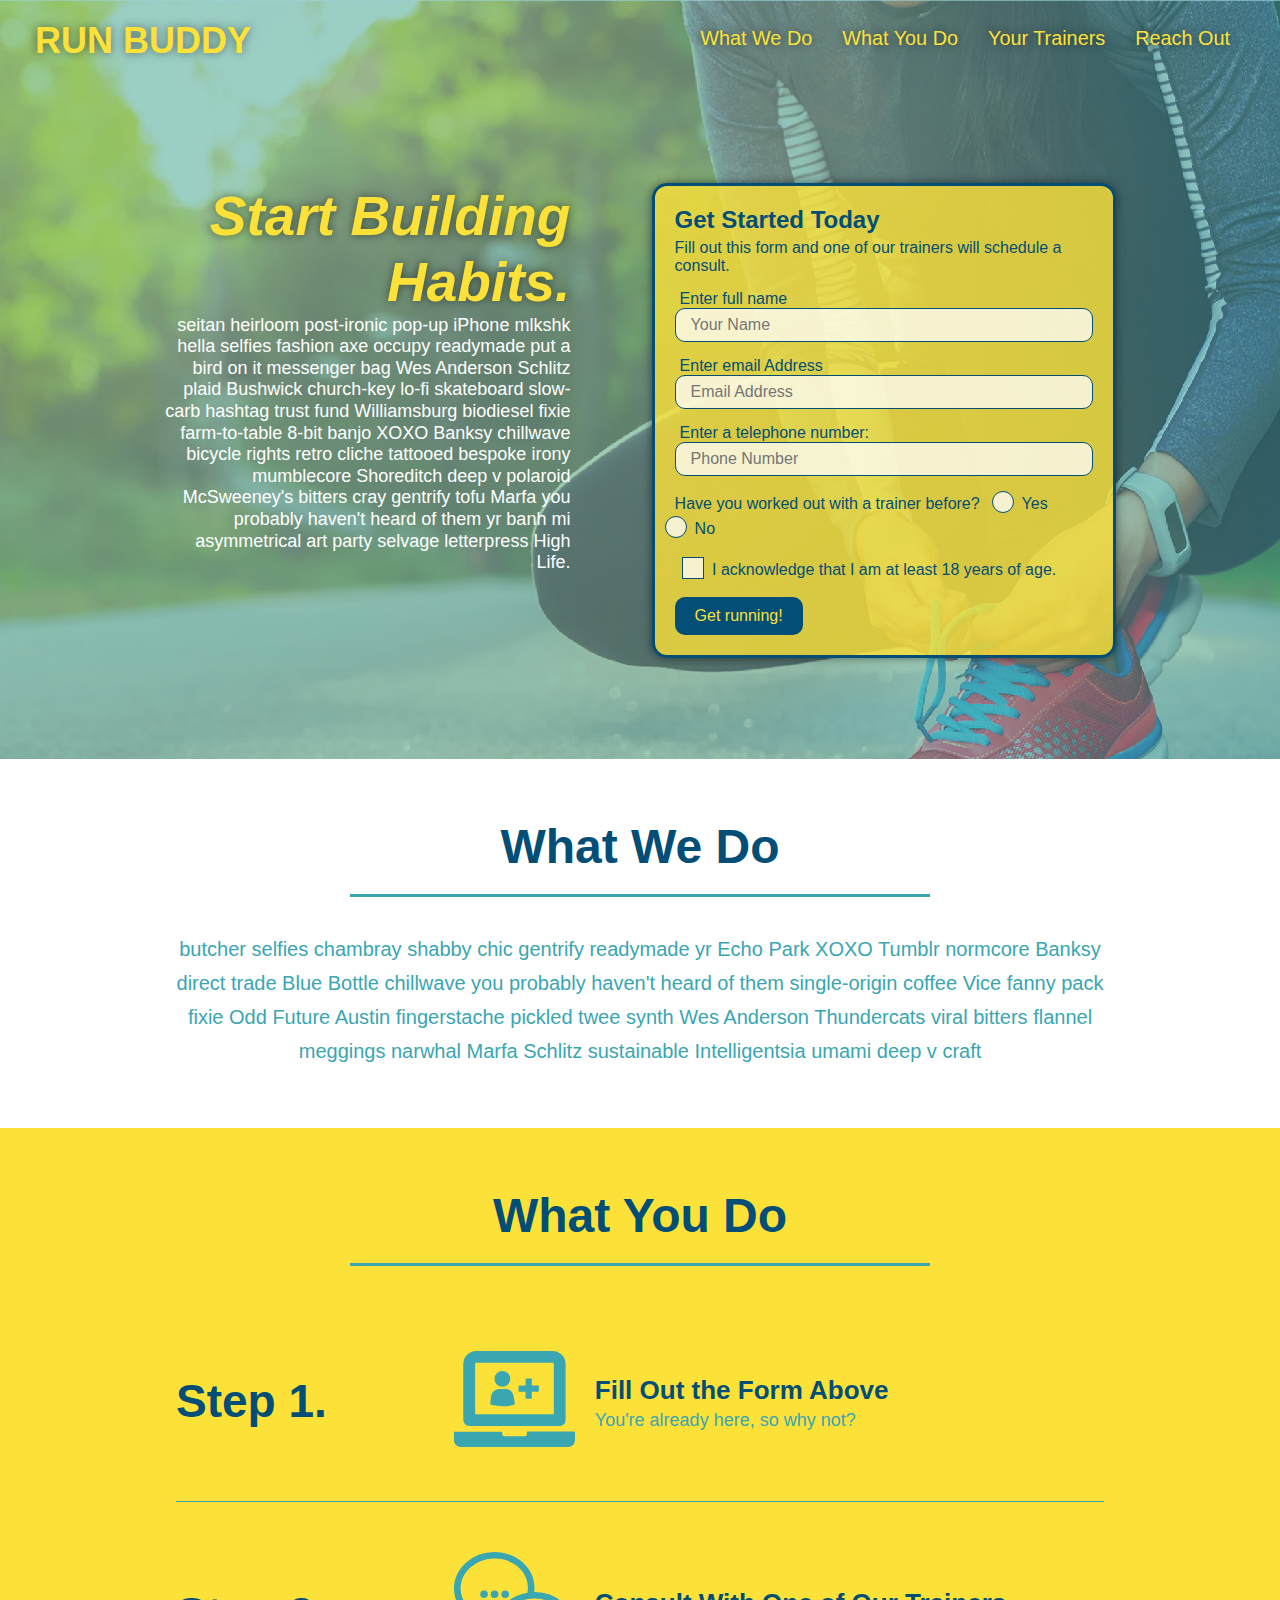
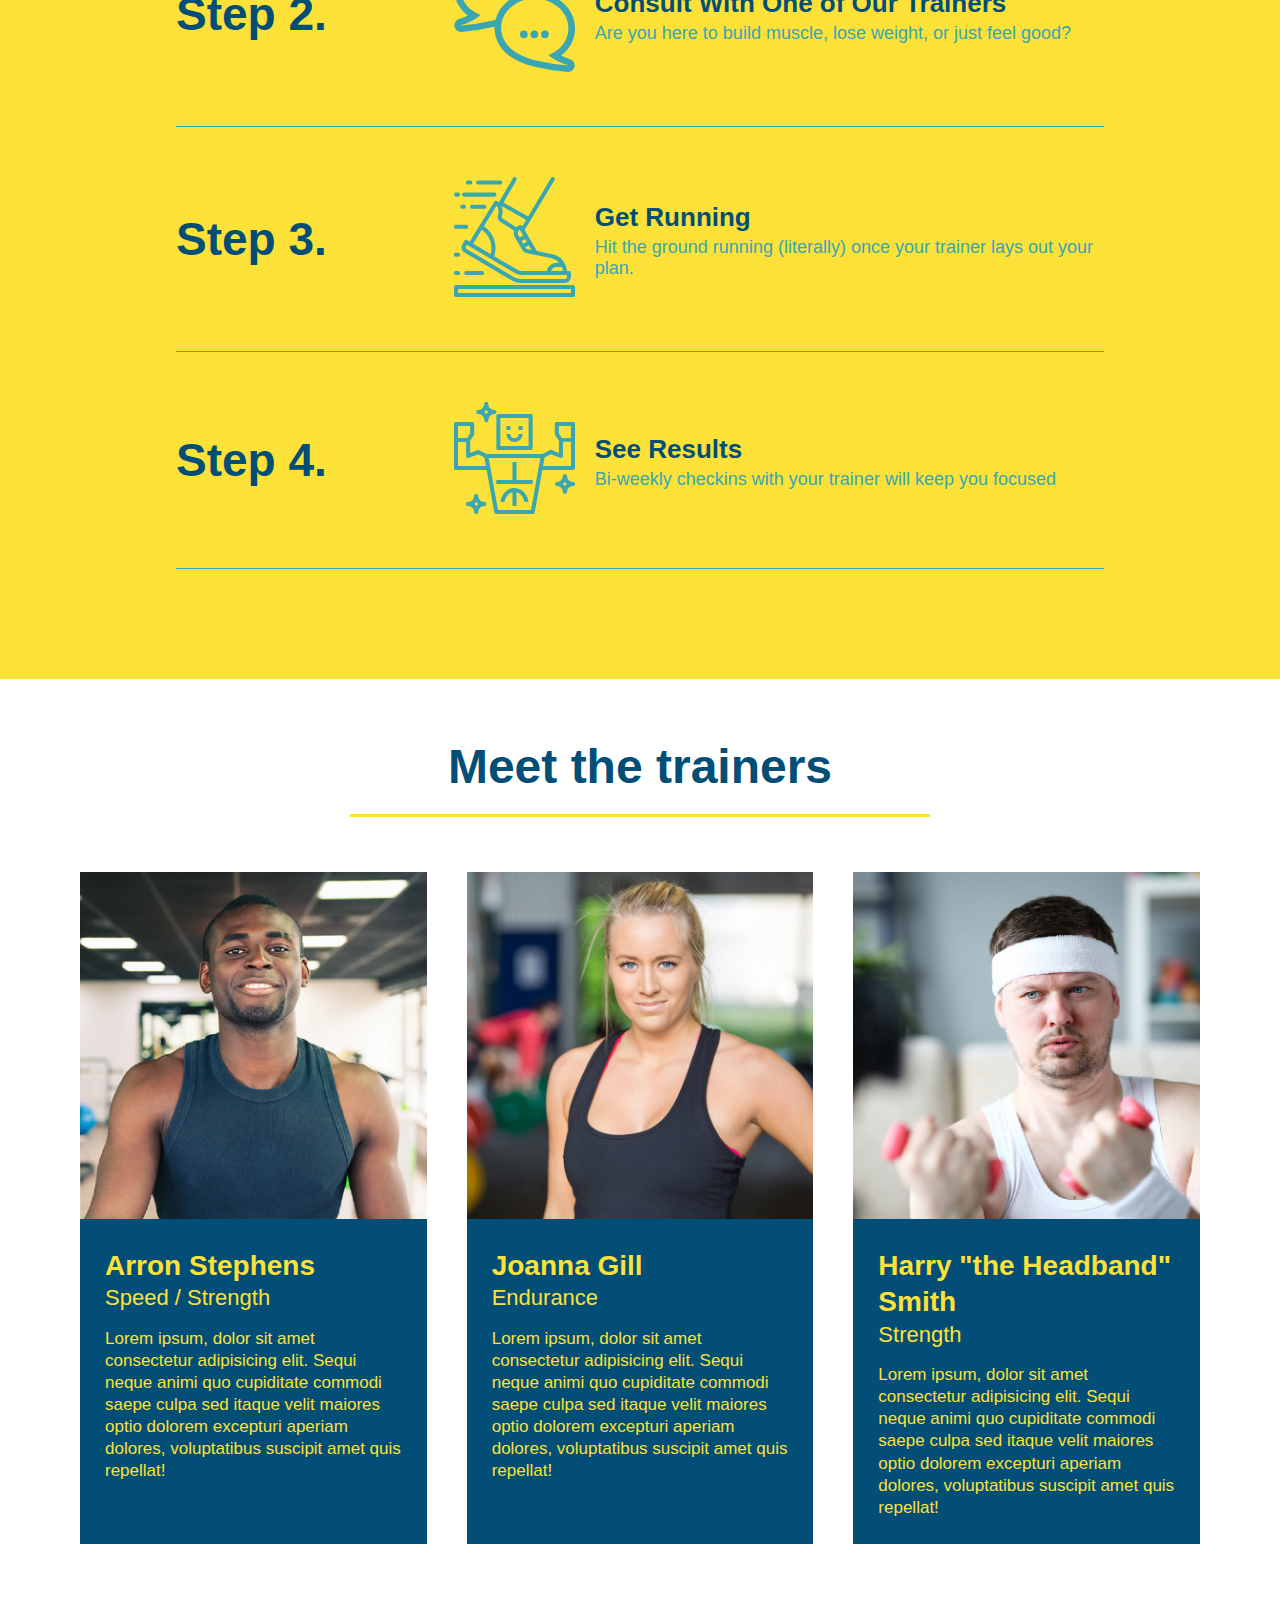
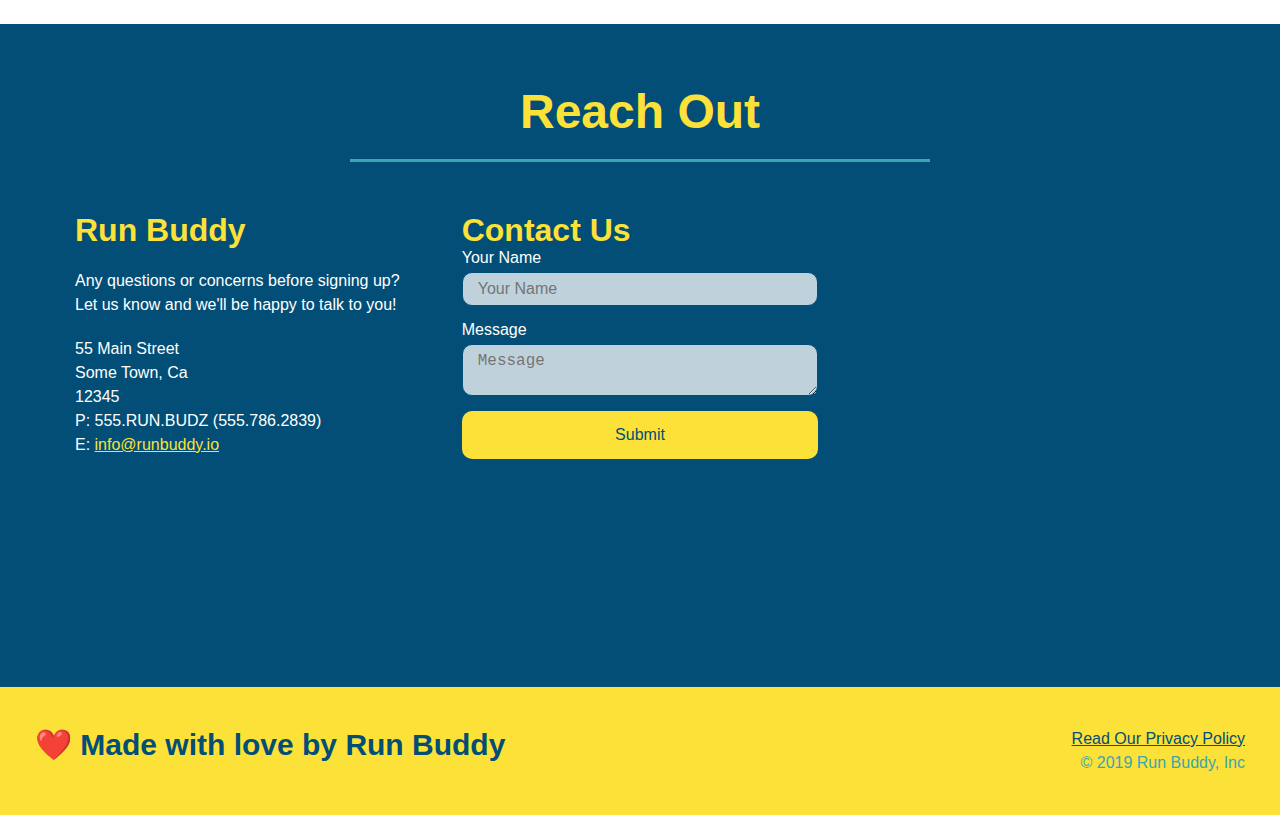
<file: index.html>
<!DOCTYPE html>
<html lang="en">
    <head>
        <meta charset="UTF-8" />
        <meta name="viewport" content="width=device-width, initial-scale=1.0" />
        <link rel="stylesheet" href = "./assets/css/style.css">
        <title>Run Buddy</title>
    </head>
 
    <body>
        <header>
        <h1>
            <a href="/">RUN BUDDY</a> 
        </h1>
        <nav>
            <!-- Unordered list element-->
            <ul>
                <!-- List item element-->
                <li>
                    <!-- Anchor element -->
                    <a href="#what-we-do">What We Do</a>
                </li>
                <li>
                    <a href="#what-you-do">What You Do</a>
                </li>
                <li>
                    <a href="#your-trainers">Your Trainers</a>
                </li>
                <li>
                    <a href="#reach-out">Reach Out</a>
                </li>
            </ul>
        </nav>
        </header>
        <section class="hero">
            <div class="hero-cta">
                <h2>Start Building Habits.</h2>
                <p>
                    seitan heirloom post-ironic pop-up iPhone mlkshk hella selfies fashion axe occupy readymade put a bird on it messenger bag Wes Anderson Schlitz plaid Bushwick church-key lo-fi skateboard slow-carb hashtag trust fund Williamsburg biodiesel fixie farm-to-table 8-bit banjo XOXO Banksy chillwave bicycle rights retro cliche tattooed bespoke irony mumblecore Shoreditch deep v polaroid McSweeney's bitters cray gentrify tofu Marfa you probably haven't heard of them yr banh mi asymmetrical art party selvage letterpress High Life.
                </p>
            </div>
            <div class="hero-form">
                <h3>Get Started Today</h3>
                <p>Fill out this form and one of our trainers will schedule a consult.</p>
            <form>
                <label for="name">Enter full name</label>
                <input type="text" placeholder="Your Name" name="name" id = "name" class="form-input"/>
                <label for="email">Enter email Address</label>
                <input type="email" placeholder="Email Address" name="email" class="form-input"/>
                <label for="phone">Enter a telephone number:</label>
                <input type="tel" placeholder="Phone Number" name="phone" id = "phone"class="form-input"/>
                <p>
                    Have you worked out with a trainer before?
                    <span class="radio-wrapper">
                        <input type="radio" name="trainer-confirm" id="trainer-yes"/>
                        <label for="trainer-yes">Yes</label>
                    </span>
                    <span class="radio-wrapper">
                        <input type="radio" name="trainer-confirm" id="trainer-no"/>
                        <label for="trainer-no">No</label>
                    </span>
                </p>
                <p>                    
                    <span class="checkbox-wrapper">
                        <input type="checkbox" name="age-confirm" id="checkbox" />
                        <label for="checkbox">I acknowledge that I am at least 18 years of age.</label>
                      </span>
                </p>
                <button type="submit">
                    Get running!
                </button>
            </form>
            </div>
        </section>
        <!--hero/jumbotron-->

        <!-- "what we do section"-->
        <section id ="what-we-do" class="intro">
            <div class="flex-row">
            <h2 class="section-title secondary-border">What We Do</h2>
            </div>
            <div class="flex-row">
            <p>
                butcher selfies chambray shabby chic gentrify readymade yr Echo Park XOXO Tumblr normcore Banksy direct trade Blue Bottle chillwave you probably haven't heard of them single-origin coffee Vice fanny pack fixie Odd Future Austin fingerstache pickled twee synth Wes Anderson Thundercats viral bitters flannel meggings narwhal Marfa Schlitz sustainable Intelligentsia umami deep v craft
            </p>
            </div>
        </section>

        <!-- "what you do section"-->
        <section id = "what-you-do" class="steps">
            <div class="flex-row">
            <h2 class="section-title secondary-border">What You Do</h2>
            </div>
            <div class="step">
                <h3>Step 1.</h3>
                <div class="step-info">
                    <div class="step-img">
                        <img src="./assets/images/step-1.svg" alt=""/>
                    </div>
                    <div class="step-text">
                        <h4>Fill Out the Form Above</h4>
                        <p>You're already here, so why not?</p>
                    </div>
                </div>

            </div>
            <div class="step">
                <h3>Step 2.</h3>
                <div class="step-info">
                    <div class="step-img">
                        <img src="./assets/images/step-2.svg" alt=""/>
                    </div>
                    <div class="step-text">
                        <h4>Consult With One of Our Trainers</h4>
                        <p>Are you here to build muscle, lose weight, or just feel good?</p>
                    </div>
                </div>
            </div>
            <div class="step">
                <h3>Step 3.</h3>
                <div class="step-info">
                  <div class="step-img">
                    <img src="./assets/images/step-3.svg" alt="" />
                  </div>
                  <div class="step-text">
                    <h4>Get Running</h4>
                    <p>Hit the ground running (literally) once your trainer lays out your plan.</p>
                  </div>
                </div>
              </div>
              <div class="step">
                <h3>Step 4.</h3>
                <div class="step-info">
                  <div class="step-img">
                    <img src="./assets/images/step-4.svg" alt="" />
                  </div>
                  <div class="step-text">
                    <h4>See Results</h4>
                    <p>Bi-weekly checkins with your trainer will keep you focused</p>
                  </div>
                </div>
              </div>
        </section>

        <!-- "meet the trainers section"-->
        <section id="your-trainers">
            <div class="flex-row">
            <h2 class="section-title primary-border">Meet the trainers</h2>
            </div>
            <div class="trainers">
        <article class="trainer">
            <img src="./assets/images/trainer-1.jpg" alt="Arron Stephens in his workout clothes, ready to pump iron"/>
            <div class="trainer-bio">
                <h3 class="trainer-name">Arron Stephens</h3>
                <h4 class="trainer-role">Speed / Strength</h4>
                <p>
                    Lorem ipsum, dolor sit amet consectetur adipisicing elit. Sequi neque animi quo cupiditate commodi saepe culpa sed
                    itaque velit maiores optio dolorem excepturi aperiam dolores, voluptatibus suscipit amet quis repellat!
                </p>
            </div>
        </article>
        <!-- second trainer bio -->
        <article class="trainer">
            <img src="./assets/images/trainer-2.jpg" alt="Joanna Gill cooling off after a workout" />
            <div class="trainer-bio">
            <h3 class="trainer-name">Joanna Gill</h3>
            <h4 class="trainer-role">Endurance</h4>
            <p>
                Lorem ipsum, dolor sit amet consectetur adipisicing elit. Sequi neque animi quo cupiditate commodi saepe culpa sed
                itaque velit maiores optio dolorem excepturi aperiam dolores, voluptatibus suscipit amet quis repellat!
            </p>
            </div>
        </article>
        
        <!-- third trainer bio -->
        <article class="trainer">
            <img src="./assets/images/trainer-3.jpg" alt="Harry Smith wearing a headband and lifting comically small pink weights" />
            <div class="trainer-bio">
            <h3 class="trainer-name">Harry "the Headband" Smith</h3>
            <h4 class="trainer-role">Strength</h4>
            <p>
                Lorem ipsum, dolor sit amet consectetur adipisicing elit. Sequi neque animi quo cupiditate commodi saepe culpa sed
                itaque velit maiores optio dolorem excepturi aperiam dolores, voluptatibus suscipit amet quis repellat!
            </p>
            </div>
        </article>
    </div>
        </section>

        <!-- "reach out section"-->
        <section id="reach-out" class="contact">
            <div class="flex-row">
            <h2 class="section-title secondary-border">Reach Out</h2>
            </div>
            <div class="contact-info">
                <div>
                <h3>Run Buddy</h3>
                <p>
                    Any questions or concerns before signing up?
                    <br />
                    Let us know and we'll be happy to talk to you!
                </p>
                <address>
                    55 Main Street <br/>
                    Some Town, Ca <br/>
                    12345<br />
                    P: 555.RUN.BUDZ (555.786.2839)<br/>
                    E: <a href="mailto:info@runbuddy.io">info@runbuddy.io</a>
                </address>
            </div>
            <div class="contact-form">
                <h3>Contact Us</h3>
                <form>
                    <label for="contact-name">Your Name</label>
                    <input type="text" id="contact-name" placeholder="Your Name" />
                
                    <label for="contact-message">Message</label>
                    <textarea id="contact-message" placeholder="Message"></textarea>
                
                    <button type="submit">Submit</button>
                </form>
            </div>
            <iframe
            src="https://www.google.com/maps/embed?pb=!1m14!1m12!1m3!1d12182.30520634488!2d-74.0652613!3d40.2407219!2m3!1f0!2f0!3f0!3m2!1i1024!2i768!4f13.1!5e0!3m2!1sen!2sus!4v1561060983193!5m2!1sen!2sus"
            frameborder="0" style="border:0" allowfullscreen>
          </iframe>


        </div>
        </section>
        <footer>
            <h2>❤️ Made with love by Run Buddy</h2>
            <div>
                <a href="./privacy-policy.html">Read Our Privacy Policy</a><br />
                &copy; 2019 Run Buddy, Inc
            </div>
        </footer>
    </body>
</html>
</file>
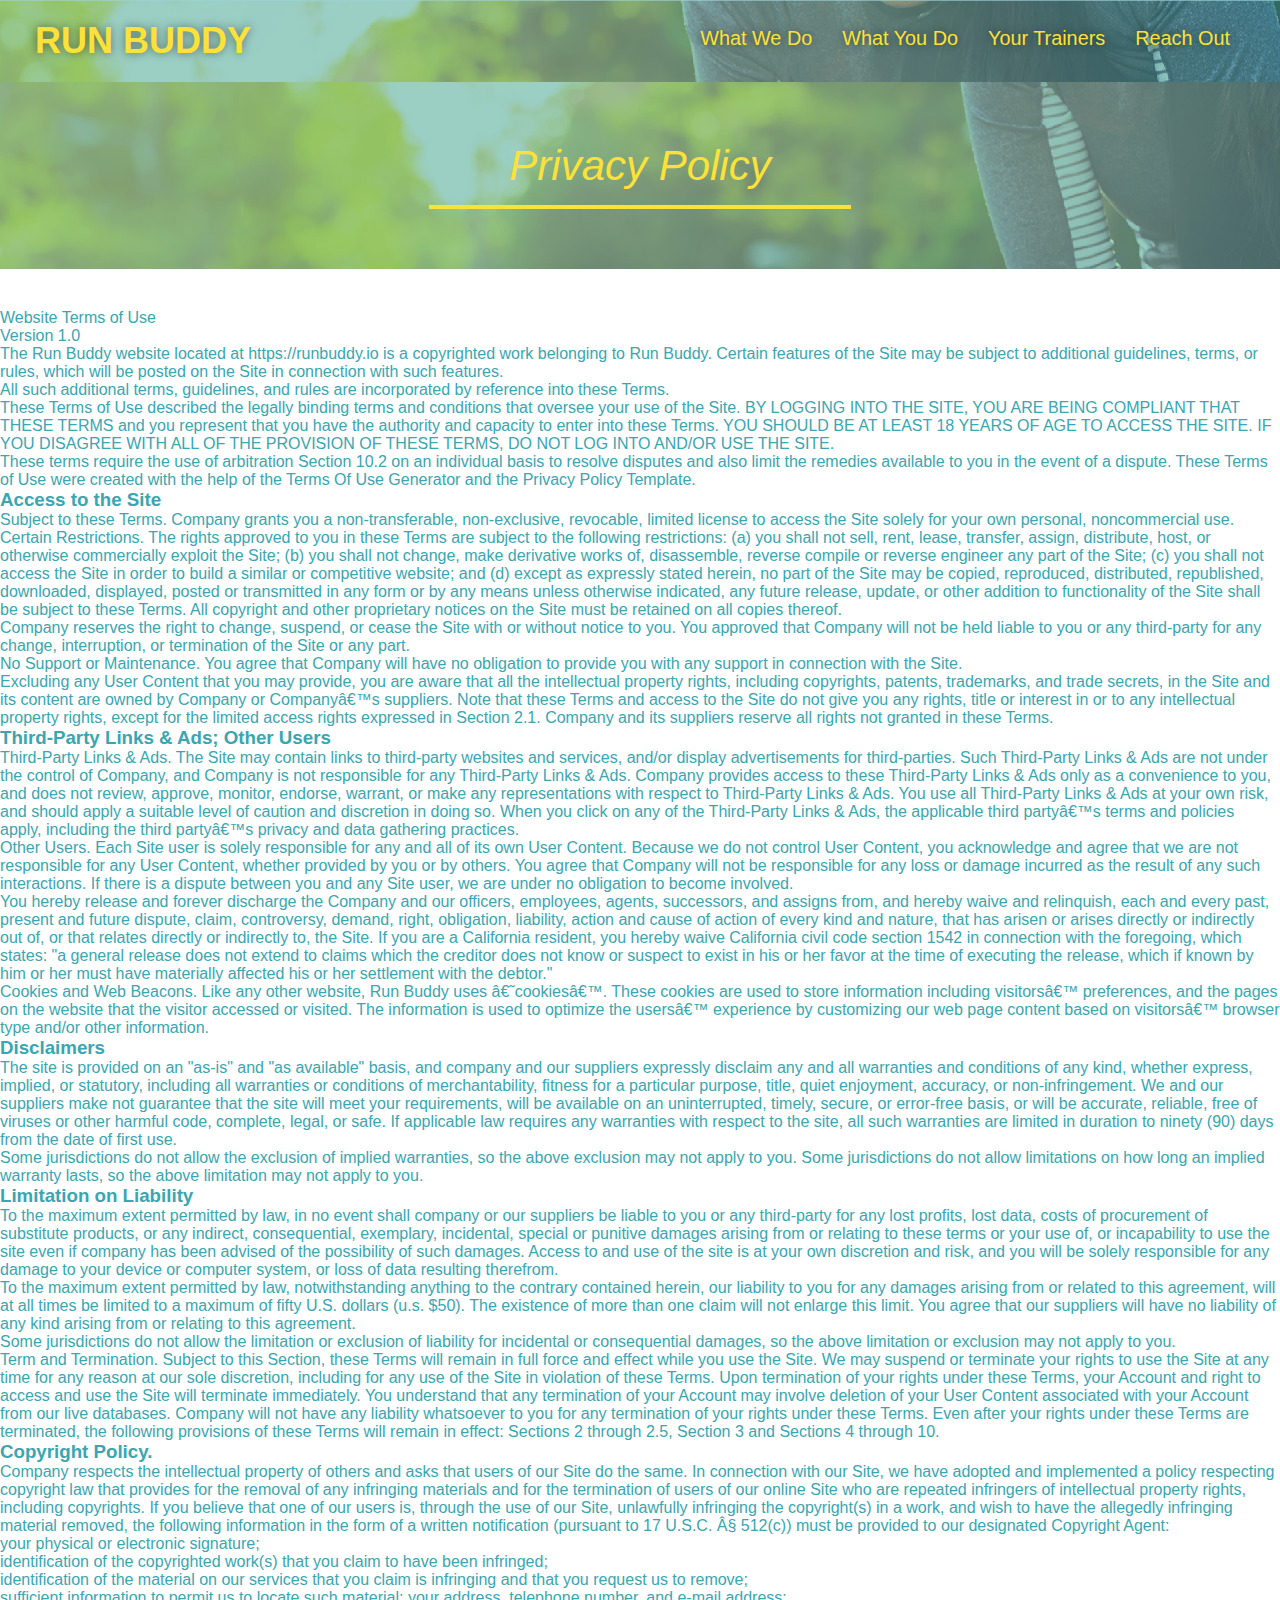
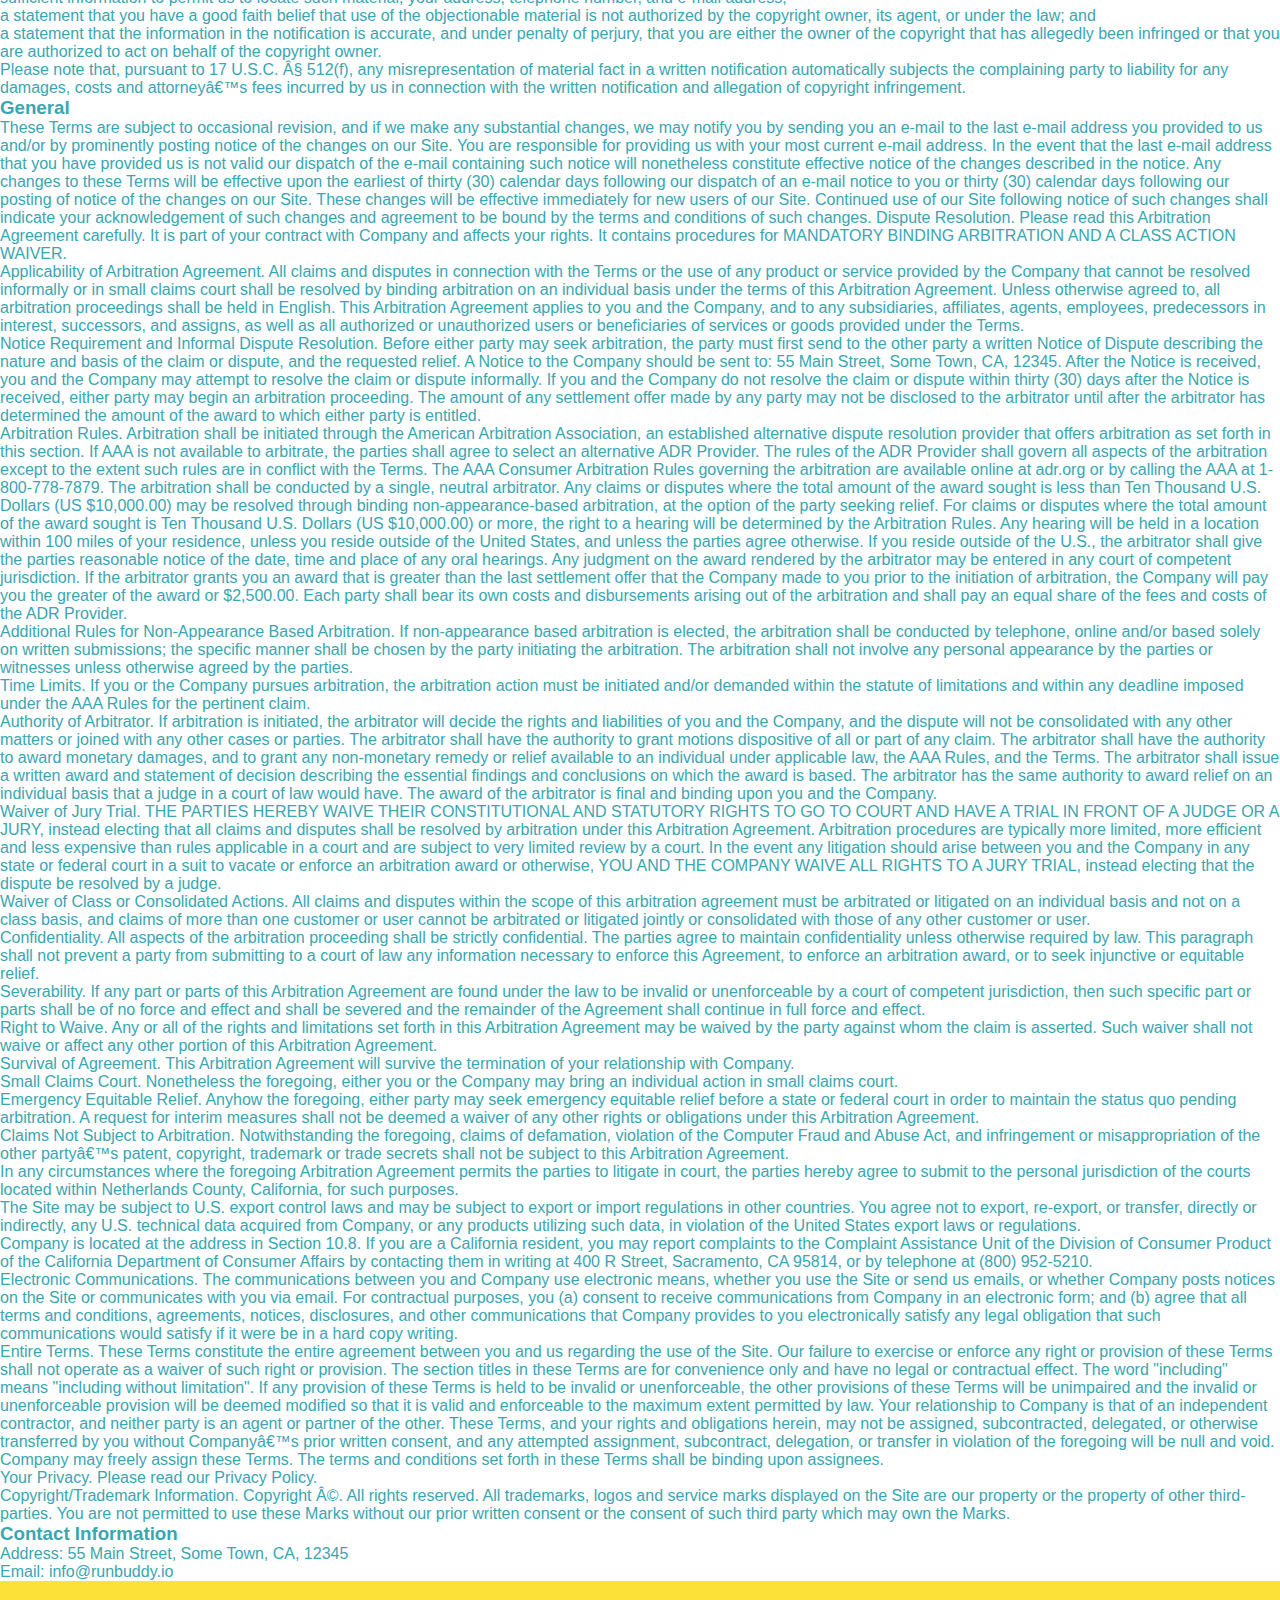
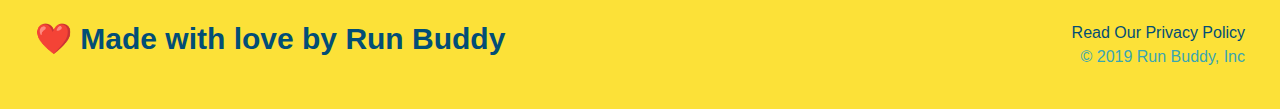
<file: privacy-policy.html>
<!DOCTYPE html>
<html lang="en">
  <head>
    <meta charset="UTF-8" />
    <meta name="viewport" content="width=device-width, initial-scale=1.0" />
    <title>Privacy Policy - Run Buddy</title>
  </head>
  <link rel="stylesheet" href = "./assets/css/style.css">
  <link rel="stylesheet" href = "./assets/css/secondary-styles.css">
  <body>
    <header>
        <h1>
            <a href="/">RUN BUDDY</a> 
        </h1>
        <nav>
            <!-- Unordered list element-->
            <ul>
                <!-- List item element-->
                <li>
                    <!-- Anchor element -->
                    <a href="./index.html#what-we-do">What We Do</a>
                </li>
                <li>
                    <a href="./index.html#what-you-do">What You Do</a>
                </li>
                <li>
                    <a href="./index.html#your-trainers">Your Trainers</a>
                </li>
                <li>
                    <a href="./index.html#reach-out">Reach Out</a>
                </li>
            </ul>
        </nav>
        </header>
        <section class="hero">
            <h2 class="page-title">
                Privacy Policy
              </h2>            
        </section>
        <article>
            
      <p>
        Website Terms of Use
      </p>

      <p>
        Version 1.0
      </p>

      <p>   
        The Run Buddy website located at https://runbuddy.io is a copyrighted work belonging to Run Buddy. Certain
        features of the Site may be subject to additional guidelines, terms, or rules, which will be posted on the Site
        in connection with such features.
      </p>

      <p>
        All such additional terms, guidelines, and rules are incorporated by reference into these Terms.
      </p>

      <p>
        These Terms of Use described the legally binding terms and conditions that oversee your use of the Site. BY
        LOGGING INTO THE SITE, YOU ARE BEING COMPLIANT THAT THESE TERMS and you represent that you have the authority
        and capacity to enter into these Terms. YOU SHOULD BE AT LEAST 18 YEARS OF AGE TO ACCESS THE SITE. IF YOU
        DISAGREE WITH ALL OF THE PROVISION OF THESE TERMS, DO NOT LOG INTO AND/OR USE THE SITE.
      </p>

      <p>
        These terms require the use of arbitration Section 10.2 on an individual basis to resolve disputes and also
        limit the remedies available to you in the event of a dispute. These Terms of Use were created with the help of
        the Terms Of Use Generator and the Privacy Policy Template.
      </p>

      <h3>
        Access to the Site
      </h3>

      <p>
        Subject to these Terms. Company grants you a non-transferable, non-exclusive, revocable, limited license to
        access the Site solely for your own personal, noncommercial use.
      </p>

      <p>
        Certain Restrictions. The rights approved to you in these Terms are subject to the following restrictions: (a)
        you shall not sell, rent, lease, transfer, assign, distribute, host, or otherwise commercially exploit the Site;
        (b) you shall not change, make derivative works of, disassemble, reverse compile or reverse engineer any part of
        the Site; (c) you shall not access the Site in order to build a similar or competitive website; and (d) except
        as expressly stated herein, no part of the Site may be copied, reproduced, distributed, republished, downloaded,
        displayed, posted or transmitted in any form or by any means unless otherwise indicated, any future release,
        update, or other addition to functionality of the Site shall be subject to these Terms. All copyright and other
        proprietary notices on the Site must be retained on all copies thereof.
      </p>

      <p>
        Company reserves the right to change, suspend, or cease the Site with or without notice to you. You approved
        that Company will not be held liable to you or any third-party for any change, interruption, or termination of
        the Site or any part.
      </p>

      <p>
        No Support or Maintenance. You agree that Company will have no obligation to provide you with any support in
        connection with the Site.
      </p>

      <p>
        Excluding any User Content that you may provide, you are aware that all the intellectual property rights,
        including copyrights, patents, trademarks, and trade secrets, in the Site and its content are owned by Company
        or Companyâ€™s suppliers. Note that these Terms and access to the Site do not give you any rights, title or
        interest in or to any intellectual property rights, except for the limited access rights expressed in Section
        2.1. Company and its suppliers reserve all rights not granted in these Terms.
      </p>

      <h3>
        Third-Party Links & Ads; Other Users
      </h3>

      <p>
        Third-Party Links & Ads. The Site may contain links to third-party websites and services, and/or display
        advertisements for third-parties. Such Third-Party Links & Ads are not under the control of Company, and Company
        is not responsible for any Third-Party Links & Ads. Company provides access to these Third-Party Links & Ads
        only as a convenience to you, and does not review, approve, monitor, endorse, warrant, or make any
        representations with respect to Third-Party Links & Ads. You use all Third-Party Links & Ads at your own risk,
        and should apply a suitable level of caution and discretion in doing so. When you click on any of the
        Third-Party Links & Ads, the applicable third partyâ€™s terms and policies apply, including the third partyâ€™s
        privacy and data gathering practices.
      </p>

      <p>
        Other Users. Each Site user is solely responsible for any and all of its own User Content. Because we do not
        control User Content, you acknowledge and agree that we are not responsible for any User Content, whether
        provided by you or by others. You agree that Company will not be responsible for any loss or damage incurred as
        the result of any such interactions. If there is a dispute between you and any Site user, we are under no
        obligation to become involved.
      </p>

      <p>
        You hereby release and forever discharge the Company and our officers, employees, agents, successors, and
        assigns from, and hereby waive and relinquish, each and every past, present and future dispute, claim,
        controversy, demand, right, obligation, liability, action and cause of action of every kind and nature, that has
        arisen or arises directly or indirectly out of, or that relates directly or indirectly to, the Site. If you are
        a California resident, you hereby waive California civil code section 1542 in connection with the foregoing,
        which states: "a general release does not extend to claims which the creditor does not know or suspect to exist
        in his or her favor at the time of executing the release, which if known by him or her must have materially
        affected his or her settlement with the debtor."
      </p>

      <p>
        Cookies and Web Beacons. Like any other website, Run Buddy uses â€˜cookiesâ€™. These cookies are used to store
        information including visitorsâ€™ preferences, and the pages on the website that the visitor accessed or visited.
        The information is used to optimize the usersâ€™ experience by customizing our web page content based on visitorsâ€™
        browser type and/or other information.
      </p>

      <h3>
        Disclaimers
      </h3>

      <p>
        The site is provided on an "as-is" and "as available" basis, and company and our suppliers expressly disclaim
        any and all warranties and conditions of any kind, whether express, implied, or statutory, including all
        warranties or conditions of merchantability, fitness for a particular purpose, title, quiet enjoyment, accuracy,
        or non-infringement. We and our suppliers make not guarantee that the site will meet your requirements, will be
        available on an uninterrupted, timely, secure, or error-free basis, or will be accurate, reliable, free of
        viruses or other harmful code, complete, legal, or safe. If applicable law requires any warranties with respect
        to the site, all such warranties are limited in duration to ninety (90) days from the date of first use.
      </p>

      <p>
        Some jurisdictions do not allow the exclusion of implied warranties, so the above exclusion may not apply to
        you. Some jurisdictions do not allow limitations on how long an implied warranty lasts, so the above limitation
        may not apply to you.
      </p>

      <h3>
        Limitation on Liability
      </h3>

      <p>
        To the maximum extent permitted by law, in no event shall company or our suppliers be liable to you or any
        third-party for any lost profits, lost data, costs of procurement of substitute products, or any indirect,
        consequential, exemplary, incidental, special or punitive damages arising from or relating to these terms or
        your use of, or incapability to use the site even if company has been advised of the possibility of such
        damages. Access to and use of the site is at your own discretion and risk, and you will be solely responsible
        for any damage to your device or computer system, or loss of data resulting therefrom.
      </p>

      <p>
        To the maximum extent permitted by law, notwithstanding anything to the contrary contained herein, our liability
        to you for any damages arising from or related to this agreement, will at all times be limited to a maximum of
        fifty U.S. dollars (u.s. $50). The existence of more than one claim will not enlarge this limit. You agree that
        our suppliers will have no liability of any kind arising from or relating to this agreement.
      </p>

      <p>
        Some jurisdictions do not allow the limitation or exclusion of liability for incidental or consequential
        damages, so the above limitation or exclusion may not apply to you.
      </p>

      <p>
        Term and Termination. Subject to this Section, these Terms will remain in full force and effect while you use
        the Site. We may suspend or terminate your rights to use the Site at any time for any reason at our sole
        discretion, including for any use of the Site in violation of these Terms. Upon termination of your rights under
        these Terms, your Account and right to access and use the Site will terminate immediately. You understand that
        any termination of your Account may involve deletion of your User Content associated with your Account from our
        live databases. Company will not have any liability whatsoever to you for any termination of your rights under
        these Terms. Even after your rights under these Terms are terminated, the following provisions of these Terms
        will remain in effect: Sections 2 through 2.5, Section 3 and Sections 4 through 10.
      </p>

      <h3>
        Copyright Policy.
      </h3>

      <p>
        Company respects the intellectual property of others and asks that users of our Site do the same. In connection
        with our Site, we have adopted and implemented a policy respecting copyright law that provides for the removal
        of any infringing materials and for the termination of users of our online Site who are repeated infringers of
        intellectual property rights, including copyrights. If you believe that one of our users is, through the use of
        our Site, unlawfully infringing the copyright(s) in a work, and wish to have the allegedly infringing material
        removed, the following information in the form of a written notification (pursuant to 17 U.S.C. Â§ 512(c)) must
        be provided to our designated Copyright Agent:
      </p>

      <ul>
        <li>
          your physical or electronic signature;
        </li>
        <li>
          identification of the copyrighted work(s) that you claim to have been infringed;
        </li>
        <li>
          identification of the material on our services that you claim is infringing and that you request us to remove;
        </li>
        <li>
          sufficient information to permit us to locate such material; your address, telephone number, and e-mail
          address;
        </li>
        <li>
          a statement that you have a good faith belief that use of the objectionable material is not authorized by the
          copyright owner, its agent, or under the law; and
        </li>
        <li>
          a statement that the information in the notification is accurate, and under penalty of perjury, that you are
          either the owner of the copyright that has allegedly been infringed or that you are authorized to act on
          behalf of the copyright owner.
        </li>
      </ul>

      <p>
        Please note that, pursuant to 17 U.S.C. Â§ 512(f), any misrepresentation of material fact in a written
        notification automatically subjects the complaining party to liability for any damages, costs and attorneyâ€™s
        fees incurred by us in connection with the written notification and allegation of copyright infringement.
      </p>

      <h3>
        General
      </h3>

      <p>
        These Terms are subject to occasional revision, and if we make any substantial changes, we may notify you by
        sending you an e-mail to the last e-mail address you provided to us and/or by prominently posting notice of the
        changes on our Site. You are responsible for providing us with your most current e-mail address. In the event
        that the last e-mail address that you have provided us is not valid our dispatch of the e-mail containing such
        notice will nonetheless constitute effective notice of the changes described in the notice. Any changes to these
        Terms will be effective upon the earliest of thirty (30) calendar days following our dispatch of an e-mail
        notice to you or thirty (30) calendar days following our posting of notice of the changes on our Site. These
        changes will be effective immediately for new users of our Site. Continued use of our Site following notice of
        such changes shall indicate your acknowledgement of such changes and agreement to be bound by the terms and
        conditions of such changes. Dispute Resolution. Please read this Arbitration Agreement carefully. It is part of
        your contract with Company and affects your rights. It contains procedures for MANDATORY BINDING ARBITRATION AND
        A CLASS ACTION WAIVER.
      </p>

      <p>
        Applicability of Arbitration Agreement. All claims and disputes in connection with the Terms or the use of any
        product or service provided by the Company that cannot be resolved informally or in small claims court shall be
        resolved by binding arbitration on an individual basis under the terms of this Arbitration Agreement. Unless
        otherwise agreed to, all arbitration proceedings shall be held in English. This Arbitration Agreement applies to
        you and the Company, and to any subsidiaries, affiliates, agents, employees, predecessors in interest,
        successors, and assigns, as well as all authorized or unauthorized users or beneficiaries of services or goods
        provided under the Terms.
      </p>

      <p>
        Notice Requirement and Informal Dispute Resolution. Before either party may seek arbitration, the party must
        first send to the other party a written Notice of Dispute describing the nature and basis of the claim or
        dispute, and the requested relief. A Notice to the Company should be sent to: 55 Main Street, Some Town, CA,
        12345. After the Notice is received, you and the Company may attempt to resolve the claim or dispute informally.
        If you and the Company do not resolve the claim or dispute within thirty (30) days after the Notice is received,
        either party may begin an arbitration proceeding. The amount of any settlement offer made by any party may not
        be disclosed to the arbitrator until after the arbitrator has determined the amount of the award to which either
        party is entitled.
      </p>

      <p>
        Arbitration Rules. Arbitration shall be initiated through the American Arbitration Association, an established
        alternative dispute resolution provider that offers arbitration as set forth in this section. If AAA is not
        available to arbitrate, the parties shall agree to select an alternative ADR Provider. The rules of the ADR
        Provider shall govern all aspects of the arbitration except to the extent such rules are in conflict with the
        Terms. The AAA Consumer Arbitration Rules governing the arbitration are available online at adr.org or by
        calling the AAA at 1-800-778-7879. The arbitration shall be conducted by a single, neutral arbitrator. Any
        claims or disputes where the total amount of the award sought is less than Ten Thousand U.S. Dollars (US
        $10,000.00) may be resolved through binding non-appearance-based arbitration, at the option of the party seeking
        relief. For claims or disputes where the total amount of the award sought is Ten Thousand U.S. Dollars (US
        $10,000.00) or more, the right to a hearing will be determined by the Arbitration Rules. Any hearing will be
        held in a location within 100 miles of your residence, unless you reside outside of the United States, and
        unless the parties agree otherwise. If you reside outside of the U.S., the arbitrator shall give the parties
        reasonable notice of the date, time and place of any oral hearings. Any judgment on the award rendered by the
        arbitrator may be entered in any court of competent jurisdiction. If the arbitrator grants you an award that is
        greater than the last settlement offer that the Company made to you prior to the initiation of arbitration, the
        Company will pay you the greater of the award or $2,500.00. Each party shall bear its own costs and
        disbursements arising out of the arbitration and shall pay an equal share of the fees and costs of the ADR
        Provider.
      </p>

      <p>
        Additional Rules for Non-Appearance Based Arbitration. If non-appearance based arbitration is elected, the
        arbitration shall be conducted by telephone, online and/or based solely on written submissions; the specific
        manner shall be chosen by the party initiating the arbitration. The arbitration shall not involve any personal
        appearance by the parties or witnesses unless otherwise agreed by the parties.
      </p>

      <p>
        Time Limits. If you or the Company pursues arbitration, the arbitration action must be initiated and/or demanded
        within the statute of limitations and within any deadline imposed under the AAA Rules for the pertinent claim.
      </p>

      <p>
        Authority of Arbitrator. If arbitration is initiated, the arbitrator will decide the rights and liabilities of
        you and the Company, and the dispute will not be consolidated with any other matters or joined with any other
        cases or parties. The arbitrator shall have the authority to grant motions dispositive of all or part of any
        claim. The arbitrator shall have the authority to award monetary damages, and to grant any non-monetary remedy
        or relief available to an individual under applicable law, the AAA Rules, and the Terms. The arbitrator shall
        issue a written award and statement of decision describing the essential findings and conclusions on which the
        award is based. The arbitrator has the same authority to award relief on an individual basis that a judge in a
        court of law would have. The award of the arbitrator is final and binding upon you and the Company.
      </p>

      <p>
        Waiver of Jury Trial. THE PARTIES HEREBY WAIVE THEIR CONSTITUTIONAL AND STATUTORY RIGHTS TO GO TO COURT AND HAVE
        A TRIAL IN FRONT OF A JUDGE OR A JURY, instead electing that all claims and disputes shall be resolved by
        arbitration under this Arbitration Agreement. Arbitration procedures are typically more limited, more efficient
        and less expensive than rules applicable in a court and are subject to very limited review by a court. In the
        event any litigation should arise between you and the Company in any state or federal court in a suit to vacate
        or enforce an arbitration award or otherwise, YOU AND THE COMPANY WAIVE ALL RIGHTS TO A JURY TRIAL, instead
        electing that the dispute be resolved by a judge.
      </p>

      <p>
        Waiver of Class or Consolidated Actions. All claims and disputes within the scope of this arbitration agreement
        must be arbitrated or litigated on an individual basis and not on a class basis, and claims of more than one
        customer or user cannot be arbitrated or litigated jointly or consolidated with those of any other customer or
        user.
      </p>

      <p>
        Confidentiality. All aspects of the arbitration proceeding shall be strictly confidential. The parties agree to
        maintain confidentiality unless otherwise required by law. This paragraph shall not prevent a party from
        submitting to a court of law any information necessary to enforce this Agreement, to enforce an arbitration
        award, or to seek injunctive or equitable relief.
      </p>

      <p>
        Severability. If any part or parts of this Arbitration Agreement are found under the law to be invalid or
        unenforceable by a court of competent jurisdiction, then such specific part or parts shall be of no force and
        effect and shall be severed and the remainder of the Agreement shall continue in full force and effect.
      </p>

      <p>
        Right to Waive. Any or all of the rights and limitations set forth in this Arbitration Agreement may be waived
        by the party against whom the claim is asserted. Such waiver shall not waive or affect any other portion of this
        Arbitration Agreement.
      </p>

      <p>
        Survival of Agreement. This Arbitration Agreement will survive the termination of your relationship with
        Company.
      </p>

      <p>
        Small Claims Court. Nonetheless the foregoing, either you or the Company may bring an individual action in small
        claims court.
      </p>

      <p>
        Emergency Equitable Relief. Anyhow the foregoing, either party may seek emergency equitable relief before a
        state or federal court in order to maintain the status quo pending arbitration. A request for interim measures
        shall not be deemed a waiver of any other rights or obligations under this Arbitration Agreement.
      </p>

      <p>
        Claims Not Subject to Arbitration. Notwithstanding the foregoing, claims of defamation, violation of the
        Computer Fraud and Abuse Act, and infringement or misappropriation of the other partyâ€™s patent, copyright,
        trademark or trade secrets shall not be subject to this Arbitration Agreement.
      </p>

      <p>
        In any circumstances where the foregoing Arbitration Agreement permits the parties to litigate in court, the
        parties hereby agree to submit to the personal jurisdiction of the courts located within Netherlands County,
        California, for such purposes.
      </p>

      <p>
        The Site may be subject to U.S. export control laws and may be subject to export or import regulations in other
        countries. You agree not to export, re-export, or transfer, directly or indirectly, any U.S. technical data
        acquired from Company, or any products utilizing such data, in violation of the United States export laws or
        regulations.
      </p>

      <p>
        Company is located at the address in Section 10.8. If you are a California resident, you may report complaints
        to the Complaint Assistance Unit of the Division of Consumer Product of the California Department of Consumer
        Affairs by contacting them in writing at 400 R Street, Sacramento, CA 95814, or by telephone at (800) 952-5210.
      </p>

      <p>
        Electronic Communications. The communications between you and Company use electronic means, whether you use the
        Site or send us emails, or whether Company posts notices on the Site or communicates with you via email. For
        contractual purposes, you (a) consent to receive communications from Company in an electronic form; and (b)
        agree that all terms and conditions, agreements, notices, disclosures, and other communications that Company
        provides to you electronically satisfy any legal obligation that such communications would satisfy if it were be
        in a hard copy writing.
      </p>

      <p>
        Entire Terms. These Terms constitute the entire agreement between you and us regarding the use of the Site. Our
        failure to exercise or enforce any right or provision of these Terms shall not operate as a waiver of such right
        or provision. The section titles in these Terms are for convenience only and have no legal or contractual
        effect. The word "including" means "including without limitation". If any provision of these Terms is held to be
        invalid or unenforceable, the other provisions of these Terms will be unimpaired and the invalid or
        unenforceable provision will be deemed modified so that it is valid and enforceable to the maximum extent
        permitted by law. Your relationship to Company is that of an independent contractor, and neither party is an
        agent or partner of the other. These Terms, and your rights and obligations herein, may not be assigned,
        subcontracted, delegated, or otherwise transferred by you without Companyâ€™s prior written consent, and any
        attempted assignment, subcontract, delegation, or transfer in violation of the foregoing will be null and void.
        Company may freely assign these Terms. The terms and conditions set forth in these Terms shall be binding upon
        assignees.
      </p>

      <p>
        Your Privacy. Please read our Privacy Policy.
      </p>

      <p>
        Copyright/Trademark Information. Copyright Â©. All rights reserved. All trademarks, logos and service marks
        displayed on the Site are our property or the property of other third-parties. You are not permitted to use
        these Marks without our prior written consent or the consent of such third party which may own the Marks.
      </p>

      <h3>
        Contact Information
      </h3>

      <p>
        Address: 55 Main Street, Some Town, CA, 12345
      </p>

      <p>
        Email: info@runbuddy.io
      </p>

        </article>
        <footer>
            <h2>❤️ Made with love by Run Buddy</h2>
            <div>
                <a>Read Our Privacy Policy</a><br />
                &copy; 2019 Run Buddy, Inc
            </div>
        </footer>
  </body>
</html>
</file>
<file: assets/css/style.css>
* {
    box-sizing: border-box;
    margin: 0;
    padding: 0;
  }
  
:root{
  --primary-color: #fce138;
  --secondary-color: #024e76;
  --tertiary-color: #39a6b2;
}

  body {
    color: var(--tertiary-color);
    font-family: Helvetica, Arial, sans-serif;
  }
  
  
  /* HEADER / NAV BAR STYLES START */
  
  header {
    z-index: 9999;
    padding: 20px 35px;
    background-color: var(--tertiary-color);
    display: flex;
    justify-content: space-between;
    flex-wrap: wrap;
    position: -webkit-sticky;
    position: sticky;
    background-image: url("../images/hero-bg.jpg");
   background-size: cover;
    background-position: center;
    background-attachment: fixed;
    background-position: 80%;
  }
  
  header h1 {
    text-shadow: 0 0 10px rgba(0,0,0,0.5);
    font-weight: bold;
    margin: 0;
    font-size: 36px;
    color: var(--primary-color);
  }
  
  header a {
    text-decoration: none;
    color: var(--primary-color);
  }
  
  header nav {
    margin: 7px 0;
  }
  
  header nav ul {
    display: flex;
    flex-wrap: wrap;
    justify-content: space-between;
    align-items: center;
    list-style: none;
  }
  
  header nav ul li a {
    padding: 10px 15px;
    font-weight: lighter;
    font-size: 1.55vw;
    text-shadow: 0 0 10px rgba(0,0,0,0.5);
  }
  header nav ul li a:hover {
    background: var(--primary-color);
    color: var(--secondary-color);
    border-radius: 15px;
    text-shadow: none;
  }
  /* HEADER / NAVBAR STYLES END */
  
  
  
  /* FOOTER STYLES START */
  footer {
    background: var(--primary-color);
    padding: 40px 35px;
    display: flex;
    justify-content: space-between;
    flex-wrap: wrap;
    width: 100%;
  }
  
  footer h2 {
    color: var(--secondary-color);
    font-size: 30px;
    margin: 0;
  }
  
  footer div {
    line-height: 1.5;
    text-align: right;
  }
  
  footer a {
    color: var(--secondary-color);
  }
  /* END FOOTER STYLES */
  
  /* STYLE ALL SECTION TAGS */
  section {
    padding: 60px;
  }
  
  /* HERO STYLES START */
  .hero {
    background-image: url('../images/hero-bg.jpg');
    background-size: cover;
    background-position: center;
    display: flex;
    justify-content: center;
    flex-wrap: wrap;
    align-items: flex-start;
    background-attachment: fixed;
    background-position: 80%;
  }
  
  .hero-cta {
    width: 35%;
    text-align: right;
    margin: 3.5%;
    color: #fff;
    font-size: 18px;
    line-height: 1.2;
  }
  
  .hero-cta h2 {
    font-style: italic;
    font-size: 55px;
    color: var(--primary-color);
    text-shadow: 0 0 10px rgba(0,0,0,0.5);
  }
  
  .hero-form {
    border: 3px solid var(--secondary-color);
    background-color: rgba(252,225,56,0.8);
    padding: 20px;
    color: var(--secondary-color);
    width: 40%;
    margin: 3.5%;
    box-shadow: 0 0 10px rgba(0,0,0,0.5);
    border-radius: 15px;
  }
  
  .hero-form h3 {
    font-size: 24px;
    margin: 0;
  }
  .hero-form p {
    margin: 5px 0 15px 0;
  }
  
  .form-input {
    border: 1px solid var(--secondary-color);
    display: block;
    padding: 7px 15px;
    font-size: 16px;
    color: var(--secondary-color);
    width: 100%;
    margin-bottom: 15px; 
    border-radius: 10px;
    background-color: rgba(255, 255, 255, 0.75);
  }
  
  .form-input:focus{
    background-color: rgba(255, 255, 255, 1);
    outline: none;
  }

  .form-input:focus{
    background-color: rgba(255, 255, 255, 1);
  }

  .hero-form label {
    margin: 0 5px;
  }
  
  .hero-form button {
    color: var(--primary-color);
    background-color: var(--secondary-color);
    border: none;
    padding: 10px 20px;
    font-size: 16px;
    border-radius: 10px;
  } 
  .checkbox-wrapper input, .radio-wrapper input{
    opacity: 0;
  }
  .checkbox-wrapper label, .radio-wrapper label{
    position: relative;
    left: 10px;
    margin: 10px;
    line-height: 1.6;
  }

  .checkbox-wrapper label::before, .radio-wrapper label::before{
    content: "";
    height: 20px;
    width: 20px;
    background: rgba(255,255,255,0.75);
    border: 1px solid var(--secondary-color);
    position: absolute;
    top: -4px;
    left: -30px;
  }
  
  .radio-wrapper label::before{
    border-radius: 50%;
  }
  .radio-wrapper label::after {
    content: "";
    width: 20px;
    height: 20px;
    border-radius: 50%;
    background: var(--secondary-color);
    position: absolute;
    left: -29px;
    top:-3px;
    background-image: radial-gradient(circle,var(--tertiary-color),var(--secondary-color));
  }

  .checkbox-wrapper label::after {
    content: "";
    height: 6px;
    width: 14px;
    border-left: 2px solid var(--secondary-color);
    border-bottom: 2px solid var(--secondary-color);
    position: absolute;
    left: -26px;
    top: 1px;
    transform: rotate(-58deg);
  }

.checkbox-wrapper input + label::after,
.radio-wrapper input + label::after{
  content: none;
}
.checkbox-wrapper input:checked + label::after,
.radio-wrapper input:checked + label::after{
  content:"";
}

  /* HERO STYLES END */
  .hero-form button:hover{
    background-color: var(--tertiary-color);
  }
  
  /* SECTION TITLE STYLES START */
  .section-title {
    font-size: 48px;
    border-bottom: 3px solid;
    color: var(--secondary-color);
    padding-bottom: 20px;
    text-align: center;
    margin: 0 auto 35px auto;
    width: 50%;
  }
  
  .primary-border {
    border-color: var(--primary-color);
  }
  
  .secondary-border {
    border-color: var(--tertiary-color);
  }
  /* SECTION TITLE STYLES END */
  
  /* WHAT WE DO STYLES */
  
  .intro p {
    line-height: 1.7;
    color: var(--tertiary-color);
    width: 80%;
    margin: 0 auto;
    font-size: 20px;
    text-align: center;
  }
  /* WHAT YOU DO STYLES END */
  
  
  /* WHAT YOU DO STYLES START */
  .steps { 
    background: var(--primary-color);
  }
  
  .step {
    margin: 50px auto;
    padding-bottom: 50px;
    width: 80%;
    
    display: flex;
    flex-wrap: wrap;
    align-items: center;
    justify-content: space-between;
  }
  
  .step:last-child{
    border-bottom: 1px solid var(--tertiary-color);
  }
  .step:not(:last-child){
    border-bottom: 1px solid var(--tertiary-color);
  }

  .step h3 {
    color: var(--secondary-color);
    font-size: 46px;
    flex: 1 30%;
  }
  
  .step-info {
    flex: 2 70%;
    display: flex;
    flex-wrap: wrap;
    align-items: center;
  }
  
  .step-img {
    flex: 1 12%;
    margin-right: 20px;
  }
  
  .step-img img {
    max-width: 100%;
  }
  
  .step-text {
    flex: 12;
  }
  
  .step-text p {
    color: var(--tertiary-color);
    font-size: 18px;
  }
  
  .step-text h4 {
    font-size: 26px;
    line-height: 1.5;
    color: var(--secondary-color);
  }
  
  /* WHAT YOU DO STYLES END */
  
  /* MEET THE TRAINERS START */
  .trainers {
    width: 100%;
    margin: 0 auto;
    display: flex;
    flex-wrap: wrap;
    justify-content: space-around;
  }
  
  .trainer {
    margin: 20px;
    flex: 1;
    background: var(--secondary-color);
    color: var(--primary-color);
  }
  
  .trainer img {
    width: 100%;
  }
  
  .trainer-bio {
    padding: 25px;
    line-height: 1.3;
  }
  
  .trainer-bio h3 {
    font-size: 28px;
  }
  
  .trainer-bio h4 {
    font-weight: lighter;
    font-size: 22px;
    margin-bottom: 15px;
  }
  
  .trainer-bio p {
    font-size: 17px;
  }
  /* TRAINER STYLES END */
  
  /* REACH OUT STYLES START */
  .contact {
    background: var(--secondary-color);
  }
  
  .contact h2 {
    color: var(--primary-color);
  }
  
  .contact-info {
    display: flex;
    justify-content: space-between;
    flex-wrap: wrap;
  }
  
  .contact-info > * {
    flex: 1;
    margin: 15px;
  }
  
  .contact-info iframe {
    height: 400px;
  }
  
  .contact-info div {
    color: white;
  }
  
  .contact-info h3 {
    color: var(--primary-color);
    font-size: 32px;
  }
  
  .contact-info p, .contact-info address {
    margin: 20px 0;
    line-height: 1.5;
    font-size: 16px;
    font-style: normal;
  }
  
  .contact-form input, .contact-form textarea {
    border: 1px solid var(--secondary-color);
    display: block;
    padding: 7px 15px;
    font-size: 16px;
    color: var(--secondary-color);
    width: 100%;
    margin-bottom: 15px;
    margin-top: 5px;
    border-radius: 10px;
    background-color: rgba(255,255,255, 0.75);
  }
  .contact-form input:focus,.contact-form textarea:focus{
    background-color: rgba(255,255,255, 1);
    outline: none;
  }
  
  .contact-form button {
    width: 100%;
    border: none;
    background: var(--primary-color);
    color: var(--secondary-color);
    text-align: center;
    padding: 15px 0;
    font-size: 16px;
    border-radius: 10px;
  }
  .contact-form button:hover{
    color: var(--primary-color);
    background: var(--tertiary-color);
  }
  .contact-info a {
    color: #fce138;
  }
  
  
  /* REACH OUT STYLES END */
  
  /* UTILITIES */
  .text-left {
    text-align: left;
  }
  
  .text-right {
    text-align: right;
  }
  
  .flex-row {
    display: flex;
  }
  /*MEDIA QUERY FOR SMALLER DESKTOP SCREENS AND SMALLER*/
  @media screen and (max-width:980px) {
      header{
          position: relative;
          padding-bottom: 0;
          justify-content: center;
      }
      header h1 a {
          color: tomato;
          width: 100%;
          text-align: center;
      }
      header nav ul{
          margin-top: 20px;
          width: 100%;
          justify-content: center;
      }
      header nav ul li a{
          font-size: 20px;
      }

      footer h2, footer div{
          text-align: center;
          width: 100%;
      }
      .hero-cta,.hero-form{
          width: 100%;
      }
      .hero-cta{
          text-align: center;
      }
      .section-title{
          width: 80%;
      }
      .trainer{
          flex: 0 70%;
      }
      .contact-info iframe{
          flex:1 100%
      }
    }
      /*MEDIA QUERY FOR TABLETS AND SMALLER */
      @media screen and (max-width:768px) {
          header h1{
              /*this will be applied on and screen between 768px and 575px*/
              font-size:  80px;
          }
          section{
              padding: 30px 15px;
          }
          .step h3{
              flex: 1 100%;
              text-align: center;
          }

          .step-info{
              flex:2 100%;
              text-align: center;
          }
          .step-info{
              flex: 2 100%;
              text-align: center;
              justify-content: center;
          }
          .step-img{
              flex:0 32%;
              margin-right: 0;
              margin-top: 15px;
              margin-bottom: 15px;
          }
          .step-text{
              flex: 100%;
          }
      }
      /* MEDIA QEURY FO MOBILE PHONES AND SMALLER*/
      @media screen and (max-width:575px) {
          .hero-form button {
              width: 100%;
          }
          .section-title{
              width: 95%;
          }
          .intro p {
              width: 100%;
          }
          .trainer{
              flex:0 100%;
          }
          .contact-info{
              text-align: center;
          }
          .contact-info > *{
              flex:0 100%
          }
          header h1{
              /* this will be applied on any screen smaller than 575px */
              font-size: 100px;
          }
          .contact-form{
              order:3;
          }
      }
</file>
<file: assets/css/secondary-styles.css>
.hero {
    background-position: bottom;
    height: auto;
    text-align: center;
    margin-bottom: 40px;
  }
  
  .page-title {
    color: #fce138;
    display: inline-block;
    border-bottom: 4px solid #fce138;
    padding: 0 80px 15px 80px;
    font-weight: normal;
    font-size: 42px;
    font-style: italic;
  }
  
  .secondary-content {
    width: 80%;
    margin: 0 auto;
    color: #024e76;
  }
  
  .secondary-content h3 {
    font-size: 25px;
    margin: 20px 0;
  }
  
  .secondary-content p {
    font-size: 16px;
    line-height: 1.5;
    margin: 20px 0;
  }
  
  .secondary-content ul {
    margin: 15px 20px;
  }
  
  .secondary-content li {
    color: #39a6b2;
    margin: 10px 0;
  }
</file>
